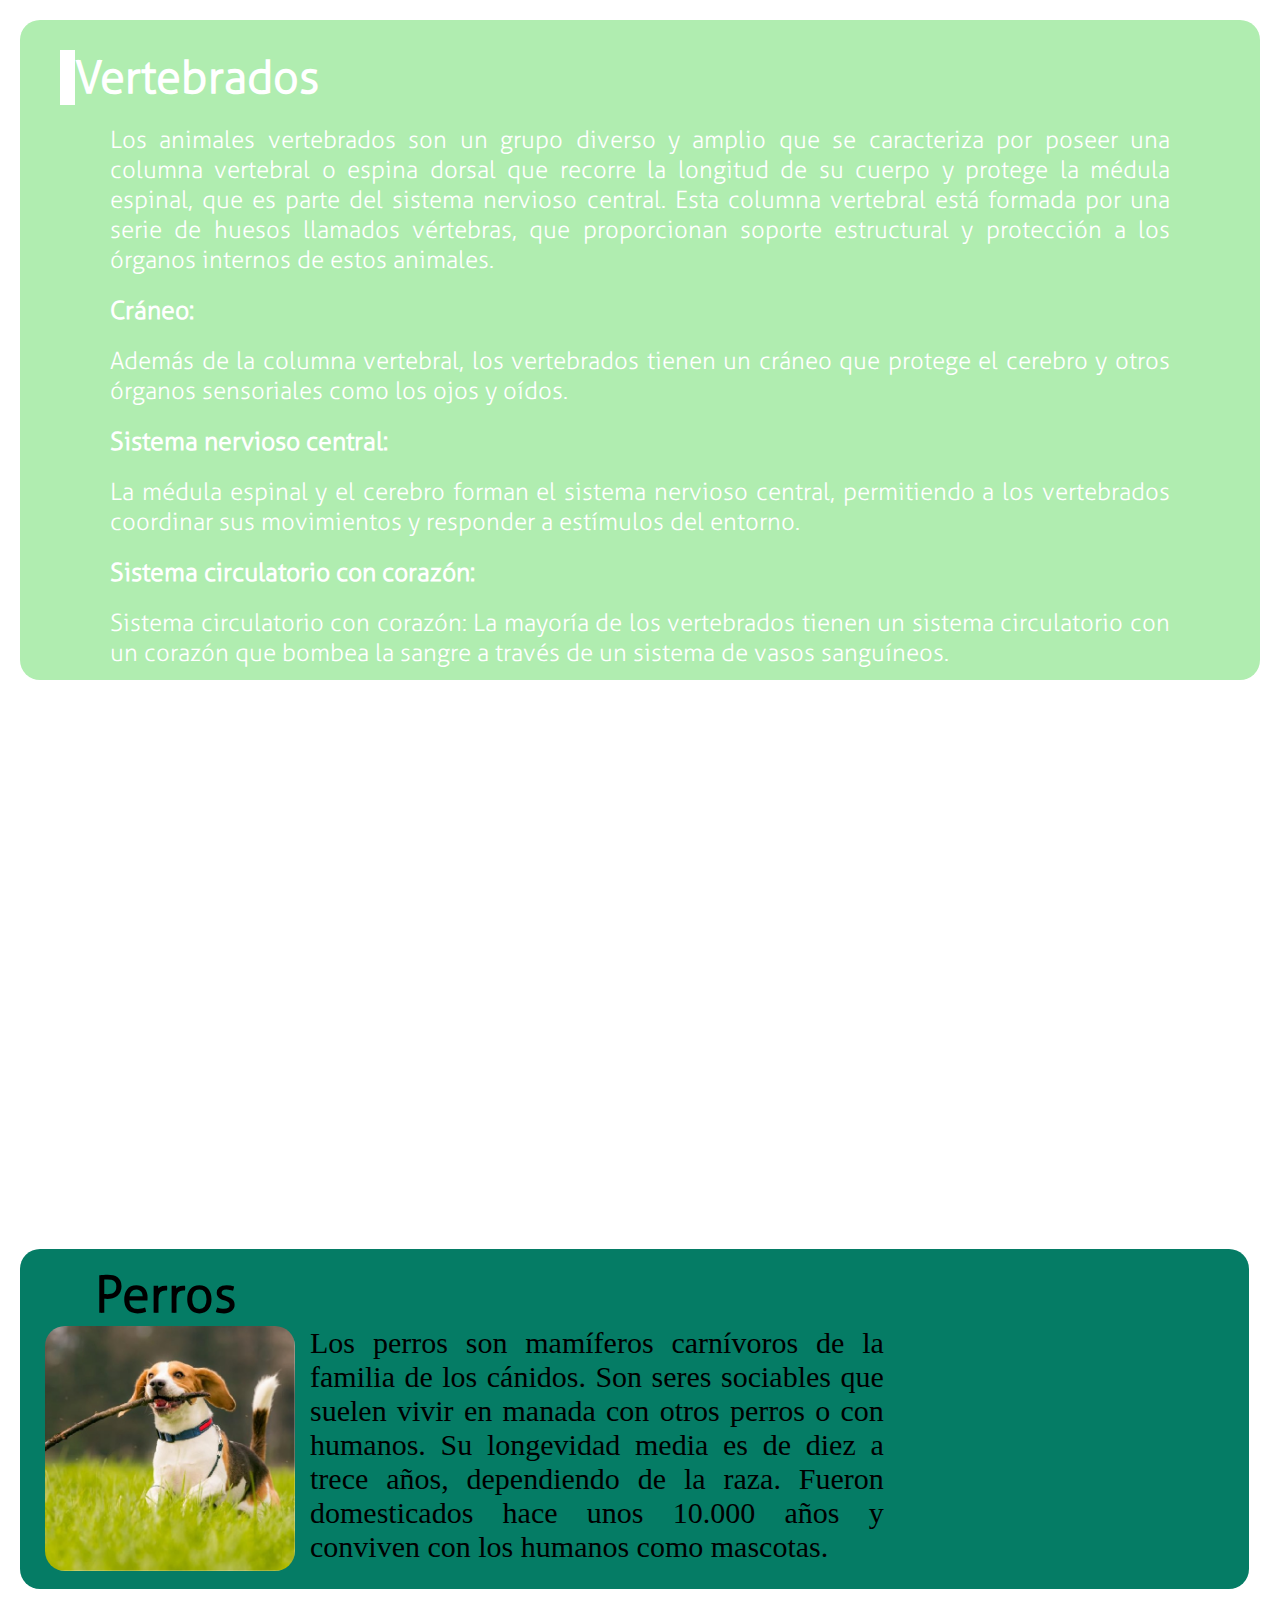
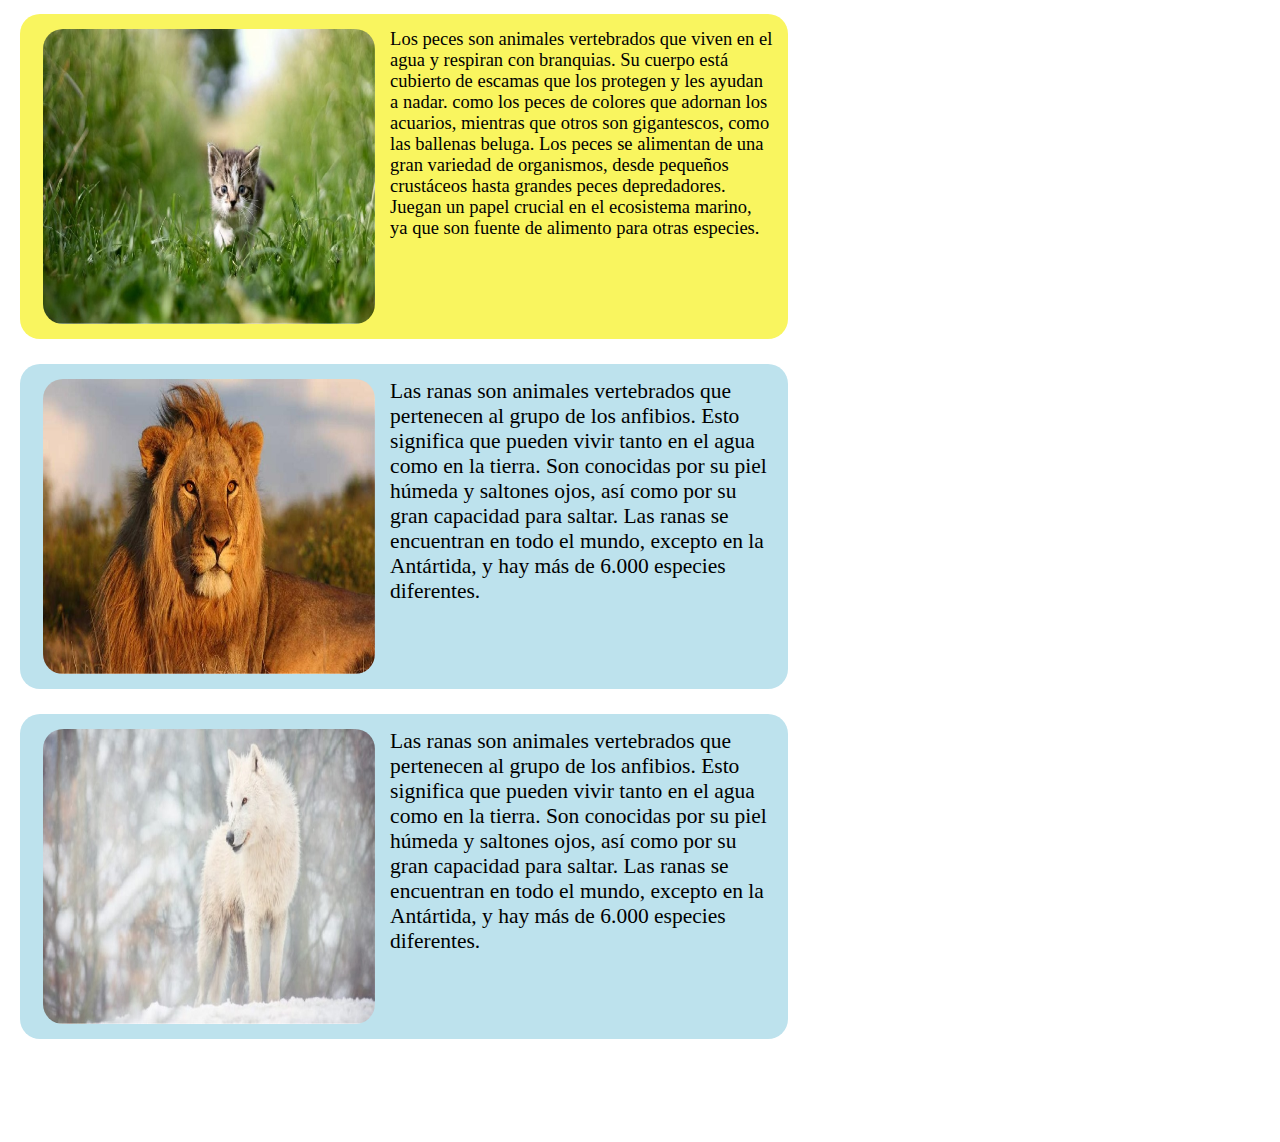
<file: Laboratorio_2/index.html>
<!DOCTYPE html>
<html lang="en">
<head>
    <meta charset="UTF-8">
    <meta name="viewport" content="width=device-width, initial-scale=1.0">
    <link rel="stylesheet" href="style.css">
    <title>vertebrados</title>
</head>
<body>
    <div class="container1">
            <div class="caja1">
                <h1>Vertebrados</h1>
                <p class="texto1">
                    Los animales vertebrados son un grupo diverso y amplio que se caracteriza por poseer una columna vertebral o espina dorsal
                    que recorre la longitud de su cuerpo y protege la médula espinal, que es parte del sistema nervioso central. Esta columna
                    vertebral está formada por una serie de huesos llamados vértebras, que proporcionan soporte estructural y protección a los
                    órganos internos de estos animales.
                </p>

                <h4 class="titulo1">Cráneo:</h4>

                <p class="texto1">
                     Además de la columna vertebral, los vertebrados tienen un cráneo que protege el cerebro y otros órganos sensoriales
                    como los ojos y oídos.
                </p>

                <h4 class="titulo1">Sistema nervioso central:</h4>

                <p class="texto1">
                    La médula espinal y el cerebro forman el sistema nervioso central, permitiendo a los vertebrados 
                    coordinar sus movimientos y responder a estímulos del entorno.
                </p>

                <h4 class="titulo1">Sistema circulatorio con corazón:</h4>

                <p class="texto1">
                    Sistema circulatorio con corazón: La mayoría de los vertebrados tienen un sistema circulatorio con un corazón que bombea
                    la sangre a través de un sistema de vasos sanguíneos.
                </p>
            </div>  

            <div class="video">
                <iframe style: width="90%" height="500" ; src="https://www.youtube.com/embed/buPiax-DWbM?si=QMjf5h4CdlIKFTfh" title="YouTube video player" frameborder="0" allow="accelerometer; autoplay; clipboard-write; encrypted-media; gyroscope; picture-in-picture; web-share" referrerpolicy="strict-origin-when-cross-origin" allowfullscreen></iframe>
            </div> 
    </div>


    <div class="fila">
        <div class="container3">
            <h2 class="titulo2">Perros</h2>
            <img class="img1" src="perro.jpg" alt="">
            <p class="uno">
                Los perros son mamíferos carnívoros de la familia de 
                los cánidos. Son seres sociables que suelen vivir en 
                manada con otros perros o con humanos. Su longevidad 
                media es de diez a trece años, dependiendo de la raza. 
                Fueron domesticados hace unos 10.000 años y conviven 
                con los humanos como mascotas.
            </p>

            <div class="video2">
                <iframe src="https://www.youtube.com/embed/-Fc81B10TUk?si=qKkOX55_Jrdv8hAs" title="YouTube video player" frameborder="0" allow="accelerometer; autoplay; clipboard-write; encrypted-media; gyroscope; picture-in-picture; web-share" referrerpolicy="strict-origin-when-cross-origin" allowfullscreen></iframe>
            </div>
        </div>
    </div>
    
    <div class="fila2">
        <div class="container4">
            <img class="img2" src="gato.jpg" alt="">
             <p class="dos">
                Los peces son animales vertebrados que viven en el agua y respiran con branquias. 
                Su cuerpo está cubierto de escamas que los protegen y les ayudan a nadar. como los 
                peces de colores que adornan los acuarios, mientras que otros son gigantescos, como las ballenas beluga. Los peces se alimentan de una gran 
                variedad de organismos, desde pequeños crustáceos hasta grandes peces depredadores. 
                Juegan un papel crucial en el ecosistema marino, ya que son fuente de alimento para otras especies.
            </p>

            <div class="video3">
                <iframe src="https://www.youtube.com/embed/plIZUog5cvA?si=pHPsiDQ7eq62yCBT" title="YouTube video player" frameborder="0" allow="accelerometer; autoplay; clipboard-write; encrypted-media; gyroscope; picture-in-picture; web-share" referrerpolicy="strict-origin-when-cross-origin" allowfullscreen></iframe>
            </div>
        </div>
    </div>

    <div class="fila3">
        <div class="container5">
            <img class="img3" src="leon.jpg" alt="">
             <p class="tres">
                Las ranas son animales vertebrados que pertenecen al grupo de los anfibios. 
                Esto significa que pueden vivir tanto en el agua como en la tierra. Son conocidas 
                por su piel húmeda y saltones ojos, así como por su gran capacidad para saltar. 
                Las ranas se encuentran en todo el mundo, excepto en la Antártida, y hay más de 6.000 
                especies diferentes.
            </p>
        </div>
            <div class="video4">
                <iframe src="https://www.youtube.com/embed/AwvuIfEI3SU?si=WHKaVvt4aGoSvzTS" title="YouTube video player" frameborder="0" allow="accelerometer; autoplay; clipboard-write; encrypted-media; gyroscope; picture-in-picture; web-share" referrerpolicy="strict-origin-when-cross-origin" allowfullscreen></iframe>
            </div>
    </div>

    <div class="fila4">
        <div class="container6">
            <img class="img4" src="lobo.jpg" alt="">
             <p class="cuatro">
                Las ranas son animales vertebrados que pertenecen al grupo de los anfibios. 
                Esto significa que pueden vivir tanto en el agua como en la tierra. Son conocidas 
                por su piel húmeda y saltones ojos, así como por su gran capacidad para saltar. 
                Las ranas se encuentran en todo el mundo, excepto en la Antártida, y hay más de 6.000 
                especies diferentes.
            </p>
            <div class="video5">
                <iframe src="https://www.youtube.com/embed/AwvuIfEI3SU?si=WHKaVvt4aGoSvzTS" title="YouTube video player" frameborder="0" allow="accelerometer; autoplay; clipboard-write; encrypted-media; gyroscope; picture-in-picture; web-share" referrerpolicy="strict-origin-when-cross-origin" allowfullscreen></iframe>
            </div>
        </div>
    </div>
    
</body>
</html>
</file>
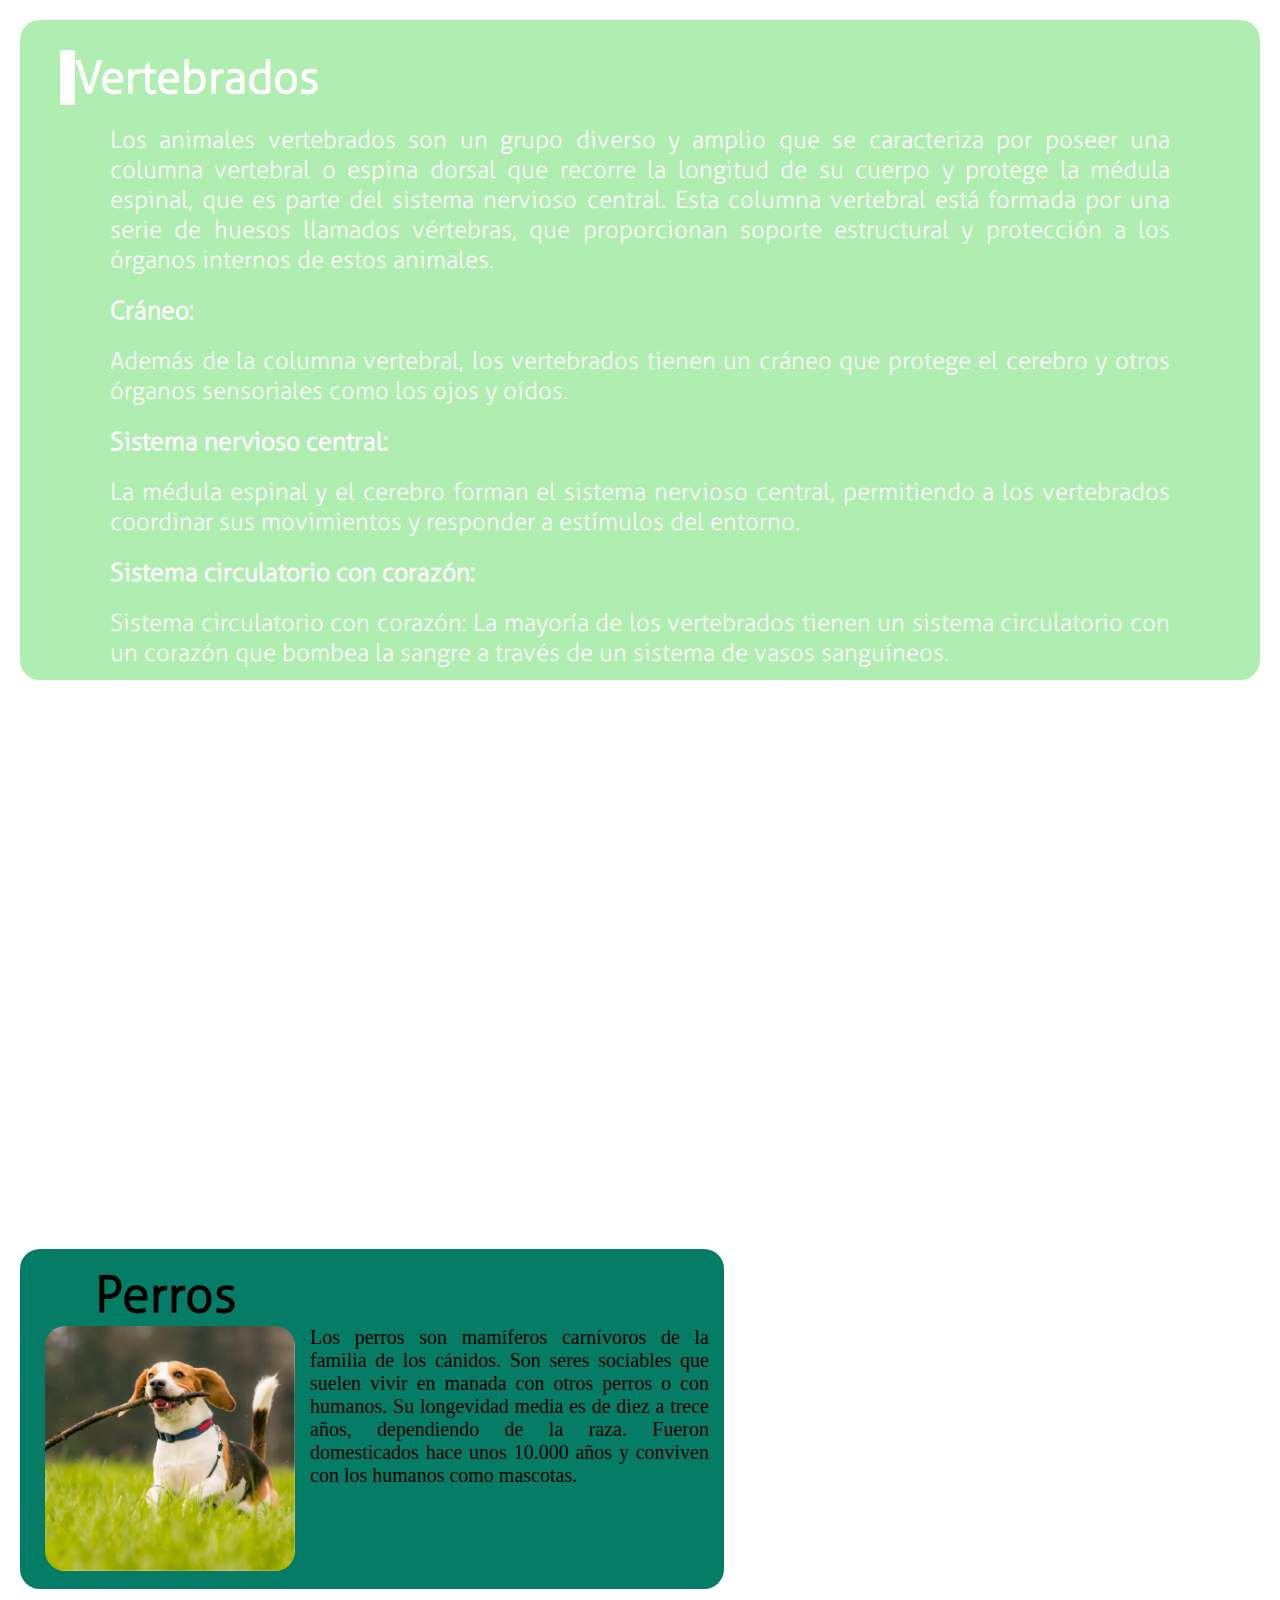
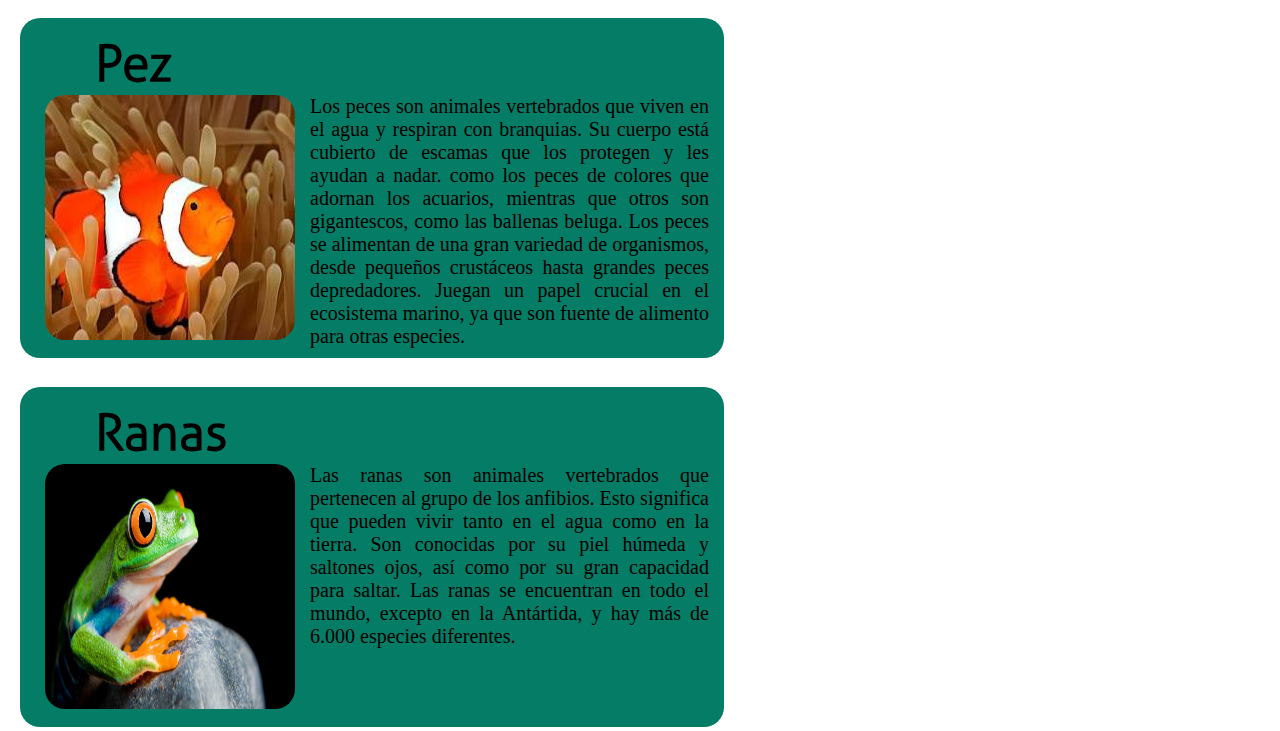
<file: vertebrados.html>
<!DOCTYPE html>
<html lang="en">
<head>
    <meta charset="UTF-8">
    <meta name="viewport" content="width=device-width, initial-scale=1.0">
    <link rel="stylesheet" href="style2.css">
    <title>Aire</title>
</head>
<body>
    <div class="loader"></div>
        <div class="container1">
            <div class="caja1">
                <h1>Vertebrados</h1>
                <p class="texto1">
                    Los animales vertebrados son un grupo diverso y amplio que se caracteriza por poseer una columna vertebral o espina dorsal
                    que recorre la longitud de su cuerpo y protege la médula espinal, que es parte del sistema nervioso central. Esta columna
                    vertebral está formada por una serie de huesos llamados vértebras, que proporcionan soporte estructural y protección a los
                    órganos internos de estos animales.
                </p>

                <h4 class="titulo1">Cráneo:</h4>

                <p class="texto1">
                     Además de la columna vertebral, los vertebrados tienen un cráneo que protege el cerebro y otros órganos sensoriales
                    como los ojos y oídos.
                </p>

                <h4 class="titulo1">Sistema nervioso central:</h4>

                <p class="texto1">
                    La médula espinal y el cerebro forman el sistema nervioso central, permitiendo a los vertebrados 
                    coordinar sus movimientos y responder a estímulos del entorno.
                </p>

                <h4 class="titulo1">Sistema circulatorio con corazón:</h4>

                <p class="texto1">
                    Sistema circulatorio con corazón: La mayoría de los vertebrados tienen un sistema circulatorio con un corazón que bombea
                    la sangre a través de un sistema de vasos sanguíneos.
                </p>
            </div>  

            <div class="video">
                <iframe style: width="90%" height="500" ; src="https://www.youtube.com/embed/buPiax-DWbM?si=QMjf5h4CdlIKFTfh" title="YouTube video player" frameborder="0" allow="accelerometer; autoplay; clipboard-write; encrypted-media; gyroscope; picture-in-picture; web-share" referrerpolicy="strict-origin-when-cross-origin" allowfullscreen></iframe>
            </div>
        </div>
    <div class="fila">
        <div class="container2">
            <h2 class="titulo2">Perros</h2>
            <img class="img1" src="perro.jpg" alt="">
            <p class="uno">
                Los perros son mamíferos carnívoros de la familia de 
                los cánidos. Son seres sociables que suelen vivir en 
                manada con otros perros o con humanos. Su longevidad 
                media es de diez a trece años, dependiendo de la raza. 
                Fueron domesticados hace unos 10.000 años y conviven 
                con los humanos como mascotas.
            </p>

        </div>

        <div class="video2">
            <iframe style: width="170%" height="340"; src="https://www.youtube.com/embed/-Fc81B10TUk?si=qKkOX55_Jrdv8hAs" title="YouTube video player" frameborder="0" allow="accelerometer; autoplay; clipboard-write; encrypted-media; gyroscope; picture-in-picture; web-share" referrerpolicy="strict-origin-when-cross-origin" allowfullscreen></iframe>
        </div>
    
    </div>
    
    <div class="fila2">
        <div class="container3">
            <h2 class="titulo3">Pez</h2>
            <img class="img2" src="pezpayaso.jpeg" alt="">
             <p class="dos">
                Los peces son animales vertebrados que viven en el agua y respiran con branquias. 
                Su cuerpo está cubierto de escamas que los protegen y les ayudan a nadar. como los 
                peces de colores que adornan los acuarios, mientras que otros son gigantescos, como las ballenas beluga. Los peces se alimentan de una gran 
                variedad de organismos, desde pequeños crustáceos hasta grandes peces depredadores. 
                Juegan un papel crucial en el ecosistema marino, ya que son fuente de alimento para otras especies.
            </p>
            </div>

            <div class="video3">
                <iframe style: width="170%" height="340"; src="https://www.youtube.com/embed/plIZUog5cvA?si=pHPsiDQ7eq62yCBT" title="YouTube video player" frameborder="0" allow="accelerometer; autoplay; clipboard-write; encrypted-media; gyroscope; picture-in-picture; web-share" referrerpolicy="strict-origin-when-cross-origin" allowfullscreen></iframe>
            </div>
        

    </div>

    <div class="fila3">
        <div class="container4">
            <h2 class="titulo4">Ranas</h2>
            <img class="img3" src="rana-1_66a9a5c8_221212161515_1280x720.jpg" alt="">
             <p class="tres">
                Las ranas son animales vertebrados que pertenecen al grupo de los anfibios. 
                Esto significa que pueden vivir tanto en el agua como en la tierra. Son conocidas 
                por su piel húmeda y saltones ojos, así como por su gran capacidad para saltar. 
                Las ranas se encuentran en todo el mundo, excepto en la Antártida, y hay más de 6.000 
                especies diferentes.
            </p>

            </div>
            <div class="video4">
                <iframe style: width="170%" height="340"; src="https://www.youtube.com/embed/AwvuIfEI3SU?si=WHKaVvt4aGoSvzTS" title="YouTube video player" frameborder="0" allow="accelerometer; autoplay; clipboard-write; encrypted-media; gyroscope; picture-in-picture; web-share" referrerpolicy="strict-origin-when-cross-origin" allowfullscreen></iframe>
            </div>
    </div>  

    <script src="scriptar.js"></script>
</body>
</html>
</file>
<file: Laboratorio_2/style.css>
*{
    padding: 0;
    margin: 0;
    box-sizing: border-box;
}


.containe1{
    display: flex;
    height: 150px;
    padding: 30px;
    color: white;
}

.caja1{
    padding-top: 10px;
    padding-bottom: 10px;
    margin: 20PX;
    height: 660px;
    color: white;
    background-color: #B0EDB0;
    border-radius: 20px;
    margin-top: 20px;
    font-family: mifuente;
}


h1{ 
    border-left: white 15px solid;
    text-align: start;
    margin-top: 20px;
    margin-left: 40px;
    font-size: 45px;
}

.titulo1{
    margin-left: 90px;
    text-align: justify;
    font-size: 25px;
    font-family: mifuente;
}

.texto1{
    margin-top: 20PX;
    text-align: justify;
    padding-left: 90px;
    padding-right: 90px;
    padding-bottom: 20px;
    font-size: 1.5em;
} 

.video{
    margin-top: 40px;
    margin-left: 88PX;
}

iframe{
    border-radius: 20px;
}

@font-face {
    font-family: "mifuente";
    src: url('Fuentes/Aller_Std_Bd.ttf') format('truetype');
    src: url('Fuentes/Aller_Std_Lt.ttf') format('truetype');
}

/* CAJA DOS */

.container3{
    width: 96%;
    display: inline-block;
    margin-top: 25px;
    padding: 15px;
    margin-left: 20px;
    height: 340px;
    background-color: #057C65;
    border-radius: 20px;
}

.titulo2{
    margin-left: 60px;
    text-align: justify;
    font-size: 50px;
    font-family: mifuente;
}

.img1{
    width: 250px;
    height: 245px;
    text-align: center;
    margin-left: 10px;
    margin-right: 15px;
    display: inline-block;
    float: left;
    border-radius: 20px;
}

.fila{
    display: flex;
}

.uno{
    font-size: 30px;
    text-align: justify;
    padding-right: 350px;
}

.video2{
    width: 250px;
    height: 245px;
    text-align: center;
    margin-left: 10px;
    margin-right: 15px;
    display: inline-block;
    float: rigth;
    border-radius: 20px;
}


/* CAJA TRES */


.container4{
    width: 60%;
    margin-top: 25px;
    padding: 15px;
    margin-left: 20px;
    height: 325px;
    background-color: #F9F55F;
    border-radius: 20px;
}

.img2{
    width: 45%;
    height: 100%;
    margin-left: 8px;
    margin-right: 15px;
    display: inline-block;
    float: left;
    border-radius: 20px;
}

.fila2{
    display: flex;
}

.dos{
    font-size: 18.5px;
}

.video3{
    margin: 18px;
    padding: 8px;  
}

/* CAJA CUATRO */


.container5{
    width: 60%;
    margin-top: 25px;
    padding: 15px;
    margin-left: 20px;
    height: 325px;
    background-color: #BDE2ED;
    border-radius: 20px;
}

.img3{
    width: 45%;
    height: 100%;
    margin-left: 8px;
    margin-right: 15px;
    display: inline-block;
    float: left;
    border-radius: 20px;
}

.fila3{
    display: flex;
}

.tres{
    font-size: 21.5px;
}

.video4{
    margin: 18px;
    padding: 8px;  
}


/* CAJA CINCO */


.container6{
    width: 60%;
    margin-top: 25px;
    padding: 15px;
    margin-left: 20px;
    height: 325px;
    background-color: #BDE2ED;
    border-radius: 20px;
}

.img4{
    width: 45%;
    height: 100%;
    margin-left: 8px;
    margin-right: 15px;
    display: inline-block;
    float: left;
    border-radius: 20px;
}

.fila4{
    display: flex;
}

.cuatro{
    font-size: 21.5px;
}

.video5{
    margin: 18px;
    padding: 8px;  
}
</file>
<file: style2.css>
*{
    padding: 0;
    margin: 0;
    box-sizing: border-box;
}
.loader {
    position: fixed;
    top: 0;
    left: 0;
    width: 100vw;
    height: 100vh;
    display: flex;
    align-items: center;
    justify-content: center;
    background: #ffffff;
    transition: opacity 0.75s, visibility 0.75s;
  }
  
  .loader--hidden {
    opacity: 0;
    visibility: hidden;
  }
  
  .loader::after {
    content: "";
    width: 75px;
    height: 75px;
    border: 15px solid #dddddd;
    border-top-color: #059500;
    border-radius: 50%;
    animation: loading 2s ease infinite;
  }
  
  @keyframes loading {
    from {
      transform: rotate(1turn);
    }
    to {
      transform: rotate(2turn);
    }
  }
  


.containe1{
    display: flex;
    height: 150px;
    padding: 30px;
    color: white;
}

.caja1{
    padding-top: 10px;
    padding-bottom: 10px;
    margin: 20PX;
    height: 660px;
    color: white;
    background-color: #B0EDB0;
    border-radius: 20px;
    margin-top: 20px;
    font-family: mifuente;
}


h1{ 
    border-left: white 15px solid;
    text-align: start;
    margin-top: 20px;
    margin-left: 40px;
    font-size: 45px;
}

.titulo1{
    margin-left: 90px;
    text-align: justify;
    font-size: 25px;
    font-family: mifuente;
}

.texto1{
    margin-top: 20PX;
    text-align: justify;
    padding-left: 90px;
    padding-right: 90px;
    padding-bottom: 20px;
    font-size: 1.5em;
} 

.video{
    margin-top: 40px;
    margin-left: 88PX;
}

iframe{
    border-radius: 20px;
}

@font-face {
    font-family: "mifuente";
    src: url('Fuentes/Aller_Std_Bd.ttf') format('truetype');
    src: url('Fuentes/Aller_Std_Lt.ttf') format('truetype');
}

/* CAJA DOS */

.container2{
    width: 55%;
    display: inline-block;
    margin-top: 25px;
    padding: 15px;
    margin-left: 20px;
    height: 340px;
    background-color: #057C65;
    border-radius: 20px;
}

.titulo2{
    margin-left: 60px;
    text-align: justify;
    font-size: 50px;
    font-family: mifuente;
}

.img1{
    width: 250px;
    height: 245px;
    text-align: center;
    margin-left: 10px;
    margin-right: 15px;
    display: inline-block;
    float: left;
    border-radius: 20px;
}

.fila{
    display: flex;
}

.uno{
    font-size: 20px;
    text-align: justify;
}

.video2{
    margin-top: 25px;
    margin-left: 20px;
}

/* CAJA TRES */

.container3{
    width: 55%;
    display: inline-block;
    margin-top: 25px;
    padding: 15px;
    margin-left: 20px;
    height: 340px;
    background-color: #057C65;
    border-radius: 20px;
}

.titulo3{
    margin-left: 60px;
    text-align: justify;
    font-size: 50px;
    font-family: mifuente;
}

.img2{
    width: 250px;
    height: 245px;
    text-align: center;
    margin-left: 10px;
    margin-right: 15px;
    display: inline-block;
    float: left;
    border-radius: 20px;
}

.fila2{
    display: flex;
}

.dos{
    font-size: 20px;
    text-align: justify;
}

.video3{
    margin-top: 25px;
    margin-left: 20px;
}

/* CAJA CUATR0*/

.container4{
    width: 55%;
    display: inline-block;
    margin-top: 25px;
    padding: 15px;
    margin-left: 20px;
    height: 340px;
    background-color: #057C65;
    border-radius: 20px;
}

.titulo4{
    margin-left: 60px;
    text-align: justify;
    font-size: 50px;
    font-family: mifuente;
}

.img3{
    width: 250px;
    height: 245px;
    text-align: center;
    margin-left: 10px;
    margin-right: 15px;
    display: inline-block;
    float: left;
    border-radius: 20px;
}

.fila3{
    display: flex;
}

.tres{
    font-size: 20px;
    text-align: justify;
}

.video4{
    margin-top: 25px;
    margin-left: 20px;
}

/* Media Query para hacer responsive */
@media only screen and (max-width: 600px) {
    /* Ajustes para el loader */
    .loader::after {
        width: 50px;
        height: 50px;
        border-width: 10px;
    }

    /* Ajustes para el contenedor 1 */
    .caja1 {
        height: auto;
        margin: 10px;
        font-size: 18px;
    }

    p{
        font-size: 15px;
    }

    .h1 {
        font-size: 40px;
        padding-left: 10px;
    }

    .titulo1 {
        font-size: 20px;
        margin-left: 10px;
    }

    .texto1 {
        padding-left: 10px;
        padding-right: 10px;
        font-size: 16px;
    }

    .video {
        margin-left: 10px;
    }

    iframe {
        width: 100%;
        height: 200px;
    }

    /* Ajustes para el contenedor 2 */
    .container, .container2, .container3, .container4 {
        flex-direction: column;
        height: auto;
        padding: 10px;
        margin: 10px;
        align-items: center;
    }

    .image {
        width: 200px;
        height: 200px;
        margin-top: 0;
        margin-right: 0;
    }

    .escorpion {
        font-size: 30px;
        margin-left: 0;
    }

    .mariposa {
        font-size: 20px;
        margin-left: 0;
    }

    .escarabajo {
        font-size: 25px;
        margin-left: 0;
    }

    .polilla {
        font-size: 30px;
        margin-left: 0;
    }

    .texto {
        padding-top: 20px;
        margin-right: 0;
        font-size: 14px;
    }

    .texto2 {
        padding-left: 10px;
        margin-left: 0;
        font-size: 10px;
    }

    .video1, .video2, .video3, .video4 {
        width: 100%;
        height: auto;
    }
}
</file>
